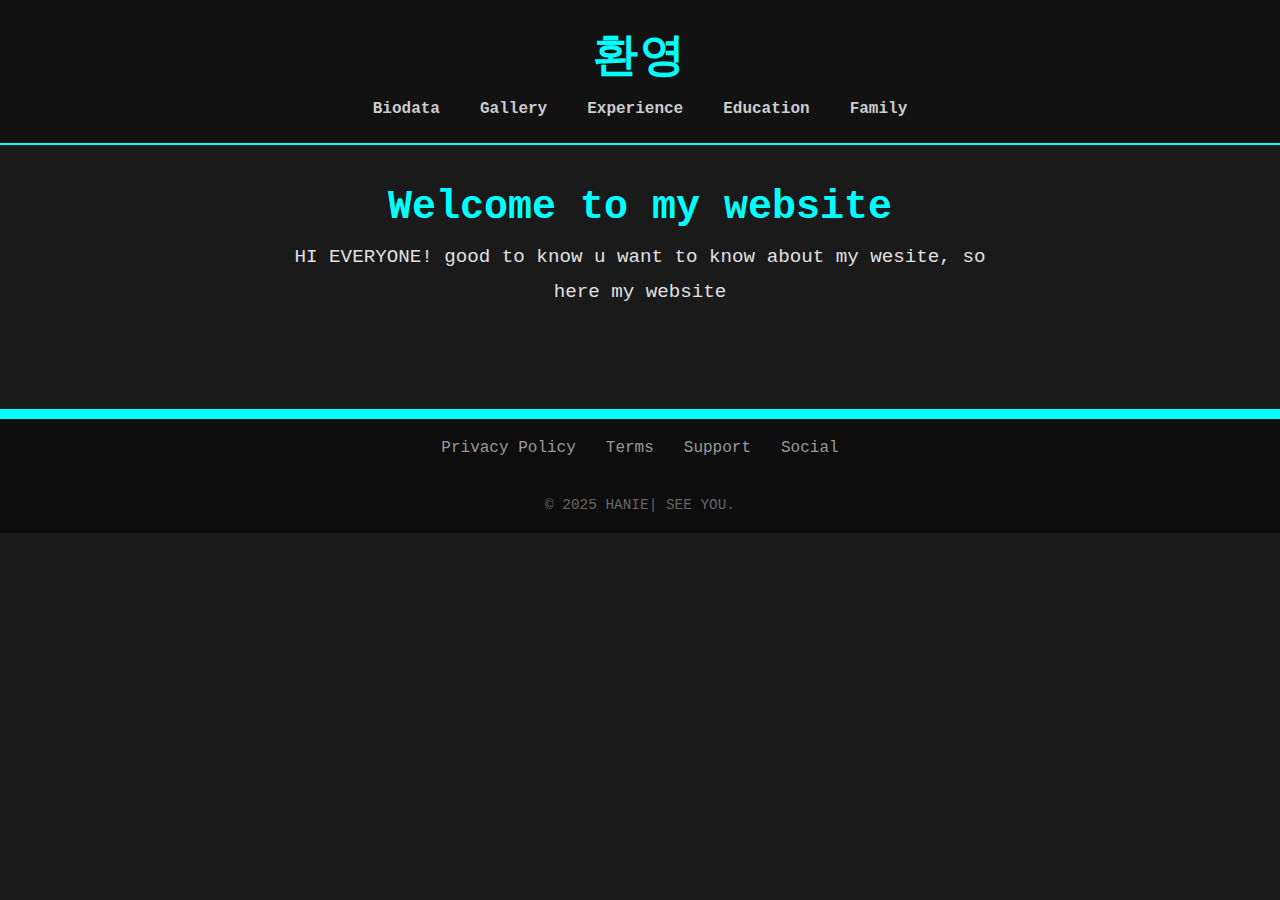
<file: index.html>
<!DOCTYPE html>
<html lang="en">
<head>
  <meta charset="UTF-8" />
  <meta name="viewport" content="width=device-width, initial-scale=1.0"/>
  <title>Hanie Website</title>
  <link rel="stylesheet" href="style.css" />
</head>
<body>
  <header>
    <h1>환영</h1>
    <nav class="main-nav">
      <ul>
        <li><a href="biodata.html">Biodata</a>
        <li><a href="gallery.html">Gallery</a>
        <li><a href="experience.html">Experience</a>
        <li><a href="education.html">Education</a>
        <li><a href="family.html">Family</a>
        
      </ul>
    </nav>
  </header>

  <main>
    <section class="content">
      <h2>Welcome to my website</h2>
      <p> HI EVERYONE! good to know u want to know about my wesite, so here my website</p>
    </section>
  </main>

  <footer>
    <nav class="footer-nav">
      <ul>
        <li><a href="#">Privacy Policy</a></li>
        <li><a href="#">Terms</a></li>
        <li><a href="#">Support</a></li>
        <li><a href="#">Social</a></li>
      </ul>
    </nav>
    <p>&copy; 2025 HANIE| SEE YOU.</p>
  </footer>
</body>
</html>
</file>
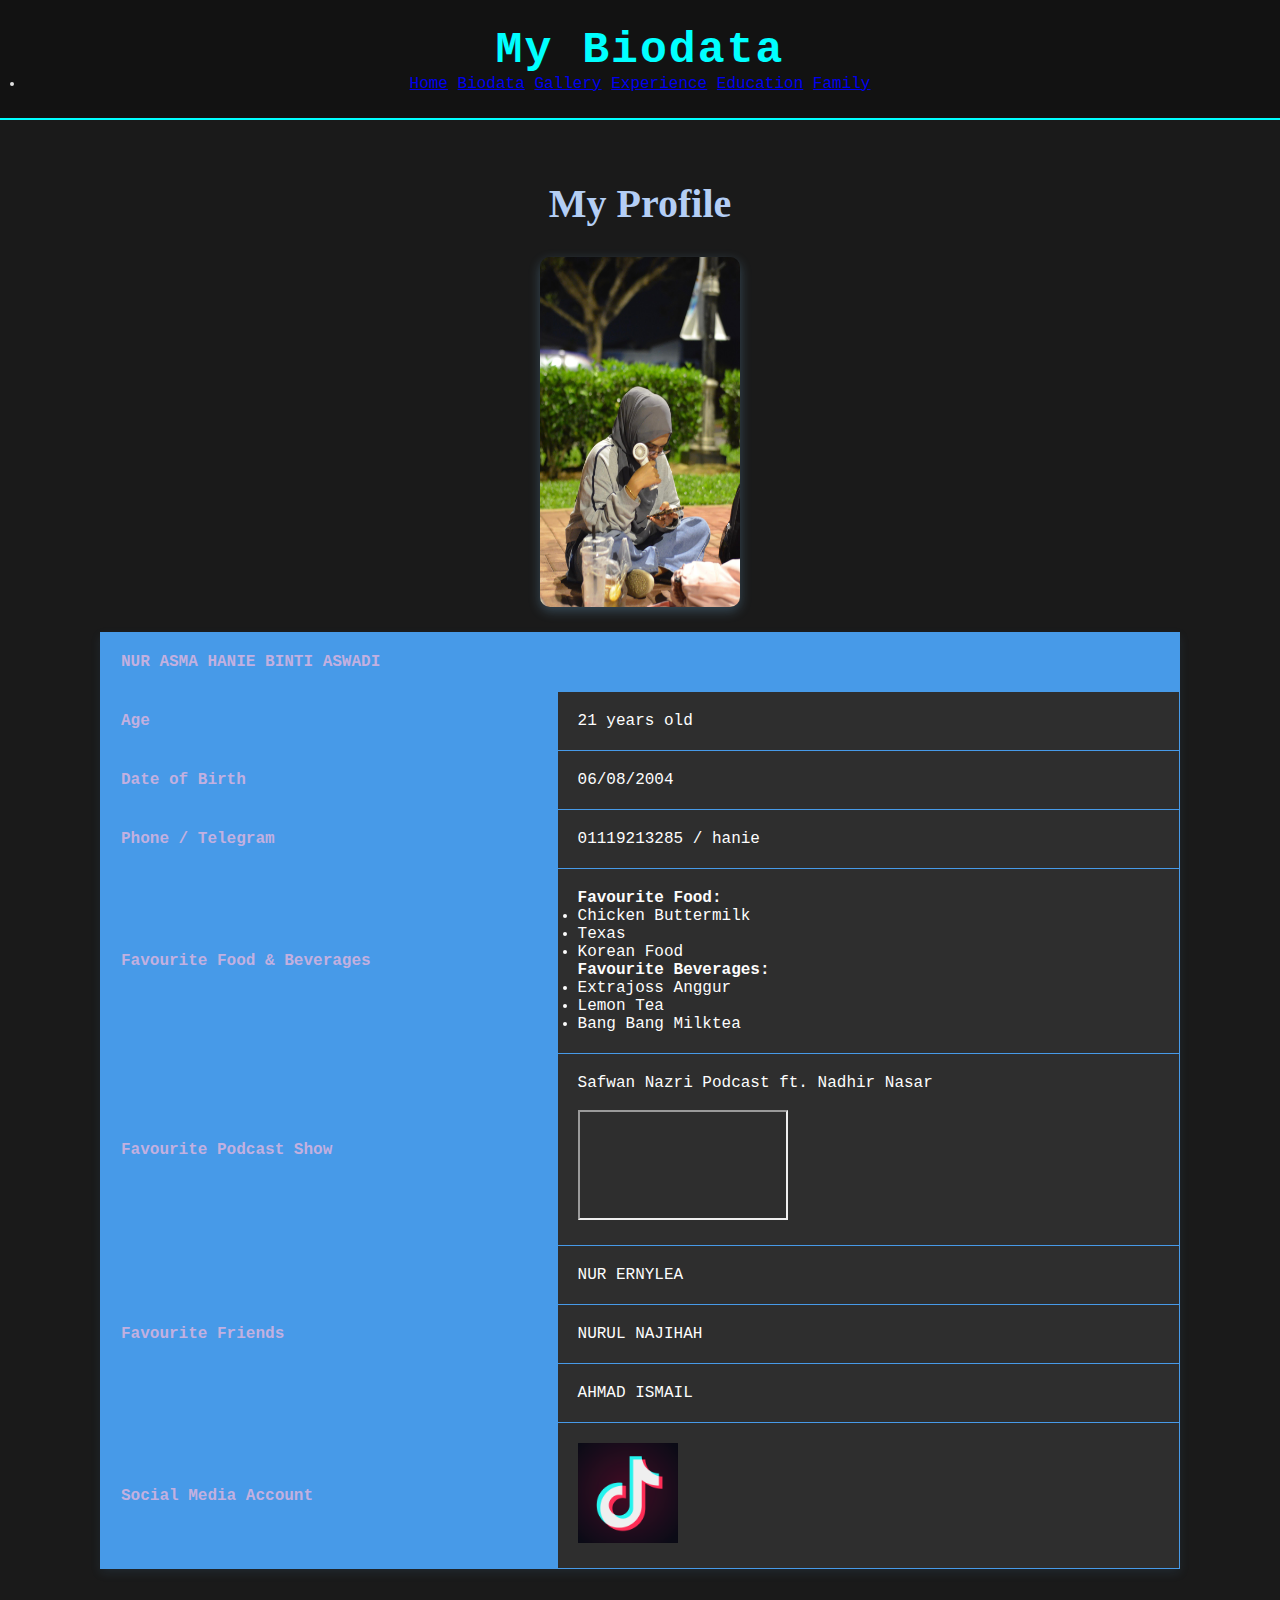
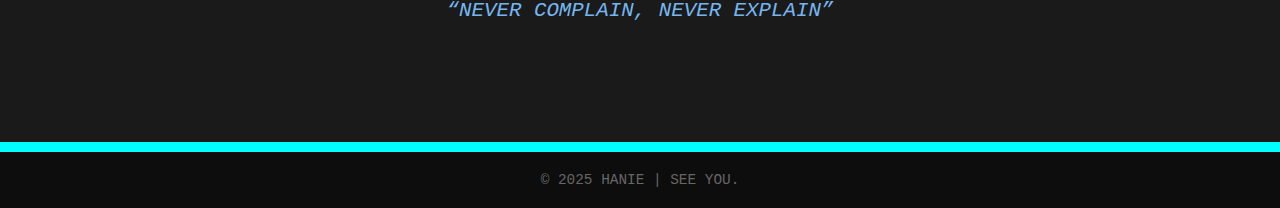
<file: biodata.html>
<!DOCTYPE html>
<html lang="en">
<head>
  <meta charset="UTF-8" />
  <title>Biodata</title>
  <link rel="stylesheet" href="style.css" />
</head>
<body>

  <header>
    <h1>My Biodata</h1>
    <nav class="main-nav">
      <li><a href="index.html">Home</a>
      <a href="biodata.html">Biodata</a>
      <a href="gallery.html">Gallery</a>
      <a href="experience.html">Experience</a>
      <a href="education.html">Education</a>
      <a href="family.html">Family</a>
    </nav>
  </header>

  <main>
    <section class="profile-section">
      <h2>My Profile</h2>
      <div class="profile-image">
        <img src="images/profile.JPG" width="200" height="350" alt="Profile Picture">
      </div>

      <table class="biodata-table">
        <tr>
          <th colspan="2">NUR ASMA HANIE BINTI ASWADI</th>
        </tr>
        <tr>
          <th>Age</th>
          <td>21 years old</td>
        </tr>
        <tr>
          <th>Date of Birth</th>
          <td>06/08/2004</td>
        </tr>
        <tr>
          <th>Phone / Telegram</th>
          <td>01119213285 / hanie</td>
        </tr>
        <tr>
          <th>Favourite Food & Beverages</th>
          <td>
            <strong>Favourite Food:</strong>
            <ul>
              <li>Chicken Buttermilk</li>
              <li>Texas</li>
              <li>Korean Food</li>
            </ul>
            <strong>Favourite Beverages:</strong>
            <ul>
              <li>Extrajoss Anggur</li>
              <li>Lemon Tea</li>
              <li>Bang Bang Milktea</li>
            </ul>
          </td>
        </tr>
        <tr>
          <th>Favourite Podcast Show</th>
          <td>
            Safwan Nazri Podcast ft. Nadhir Nasar<br><br>
            <iframe width="210" height="110" src="https://www.youtube.com/embed/72SfIbLY-B0" allowfullscreen></iframe>
          </td>
        </tr>
        <tr>
          <th rowspan="3">Favourite Friends</th>
          <td>NUR ERNYLEA</td>
        </tr>
        <tr>
          <td>NURUL NAJIHAH</td>
        </tr>
        <tr>
          <td>AHMAD ISMAIL</td>
        </tr>
        <tr>
          <th>Social Media Account</th>
          <td>
            <a href="https://www.tiktok.com/@smolhny_?is_from_webapp=1&sender_device=pc"> <img src="images/tiktok.png" width="100" height="100" alt="TikTok"></a>
          </td>
        </tr>
      </table>

      <blockquote class="quote">
        “NEVER COMPLAIN, NEVER EXPLAIN”
      </blockquote>
    </section>
  </main>

  <footer>
    <p>&copy; 2025 HANIE | SEE YOU.</p>
  </footer>

</body>
</html>
</file>
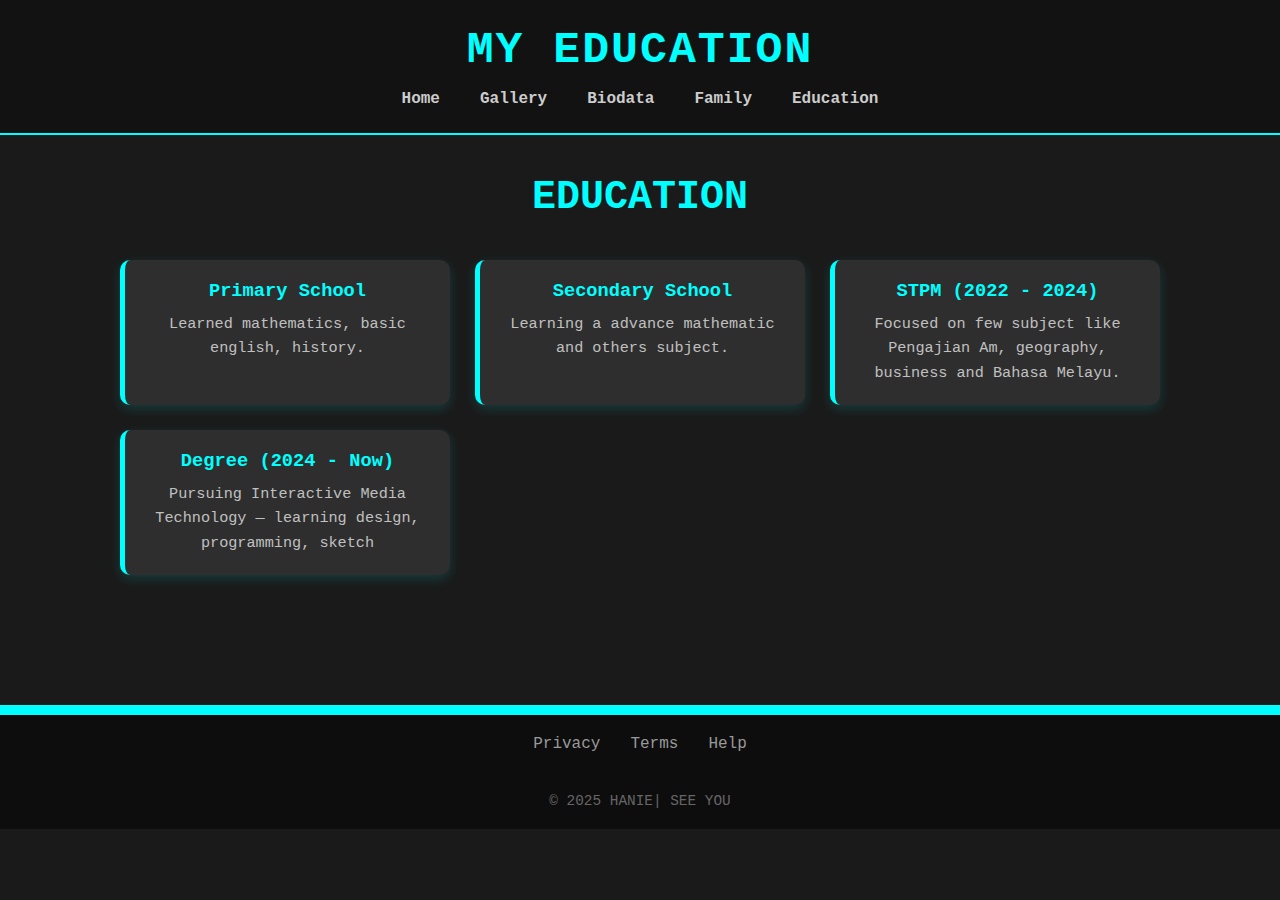
<file: education.html>
<!DOCTYPE html>
<html lang="en">
<head>
  <meta charset="UTF-8">
  <title>Education</title>
  <link rel="stylesheet" href="style.css">
</head>
<body>
  <header>
    <h1>MY EDUCATION</h1>
    <nav class="main-nav">
      <ul>
        <li><a href="index.html">Home</a></li>
        <li><a href="gallery.html">Gallery</a></li>
        <li><a href="biodata.html">Biodata</a></li>
        <li><a href="family.html">Family</a></li>
        <li><a href="education.html">Education</a></li>
      </ul>
    </nav>
  </header>

  <main>
    <h2>EDUCATION</h2>
    <div class="edu-timeline">
      <div class="edu-card">
        <h3>Primary School </h3>
        <p>Learned mathematics, basic english, history.</p>
      </div>
      <div class="edu-card">
        <h3>Secondary School </h3>
        <p>Learning a advance mathematic and others subject.</p>
      </div>
      <div class="edu-card">
        <h3>STPM (2022 - 2024)</h3>
        <p>Focused on few subject like Pengajian Am, geography, business and Bahasa Melayu.</p>
      </div>
      <div class="edu-card">
        <h3> Degree (2024 - Now)</h3>
        <p>Pursuing Interactive Media Technology — learning design, programming, sketch</p>
      </div>
    </div>
  </main>

  <footer>
    <nav class="footer-nav">
      <ul>
        <li><a href="#">Privacy</a></li>
        <li><a href="#">Terms</a></li>
        <li><a href="#">Help</a></li>
      </ul>
    </nav>
    <p>&copy; 2025 HANIE| SEE YOU</p>
  </footer>
</body>
</html>
</file>
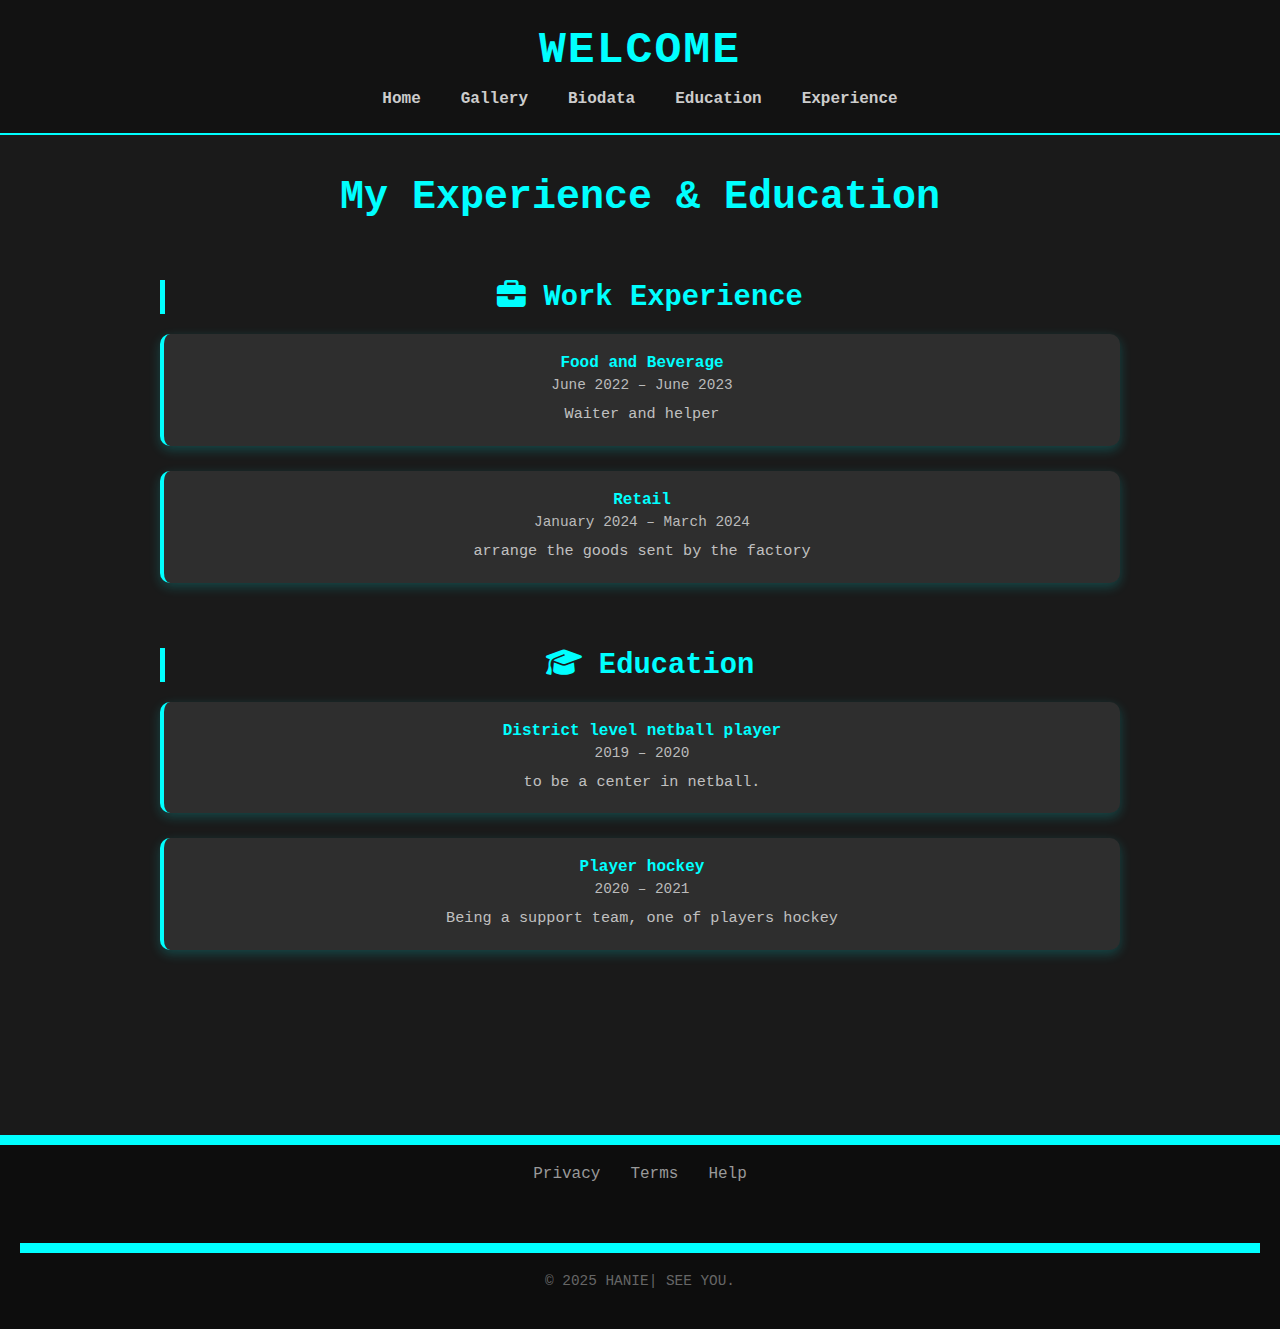
<file: experience.html>
<!DOCTYPE html>
<html lang="en">
<head>
  <meta charset="UTF-8">
  <title>Experience & Education </title>
  <link rel="stylesheet" href="style.css">
  <link rel="stylesheet" href="https://cdnjs.cloudflare.com/ajax/libs/font-awesome/6.4.0/css/all.min.css">
</head>
<body>
  <header>
    <h1>WELCOME</h1>
    <nav class="main-nav">
      <ul>
        <li><a href="index.html">Home</a></li>
        <li><a href="gallery.html">Gallery</a></li>
        <li><a href="biodata.html">Biodata</a></li>
        <li><a href="education.html">Education</a></li>
        <li><a href="experience.html">Experience</a></li>
      </ul>
    </nav>
  </header>

  <main>
    <h2>My Experience & Education</h2>
    <div class="timeline-container">
      <div class="timeline-section">
        <h3><i class="fas fa-briefcase"></i> Work Experience</h3>
        <div class="timeline-card">
          <h4> Food and Beverage</h4>
          <span class="timeline-date">June 2022 – June 2023</span>
          <p> Waiter and helper </p>
        </div>
        <div class="timeline-card">
          <h4>Retail</h4>
          <span class="timeline-date">January 2024 – March 2024</span>
          <p>arrange the goods sent by the factory</p>
        </div>
      </div>
      <div class="timeline-section">
        <h3><i class="fas fa-graduation-cap"></i> Education</h3>
        <div class="timeline-card">
          <h4>District level netball player</h4>
          <span class="timeline-date">2019 – 2020</span>
          <p>to be a center in netball.</p>
        </div>
        <div class="timeline-card">
          <h4>Player hockey</h4>
          <span class="timeline-date">2020 – 2021</span>
          <p>Being a support team, one of players hockey</p>
        </div>
      </div>
    </div>
  </main>

  <footer>
    <nav class="footer-nav">
      <ul>
        <li><a href="#">Privacy</a></li>
        <li><a href="#">Terms</a></li>
        <li><a href="#">Help</a></li>
      </ul>
    </nav>
<footer>
  <p>&copy; 2025 HANIE| SEE YOU.</p>
</footer>

</body>
</html>
</file>
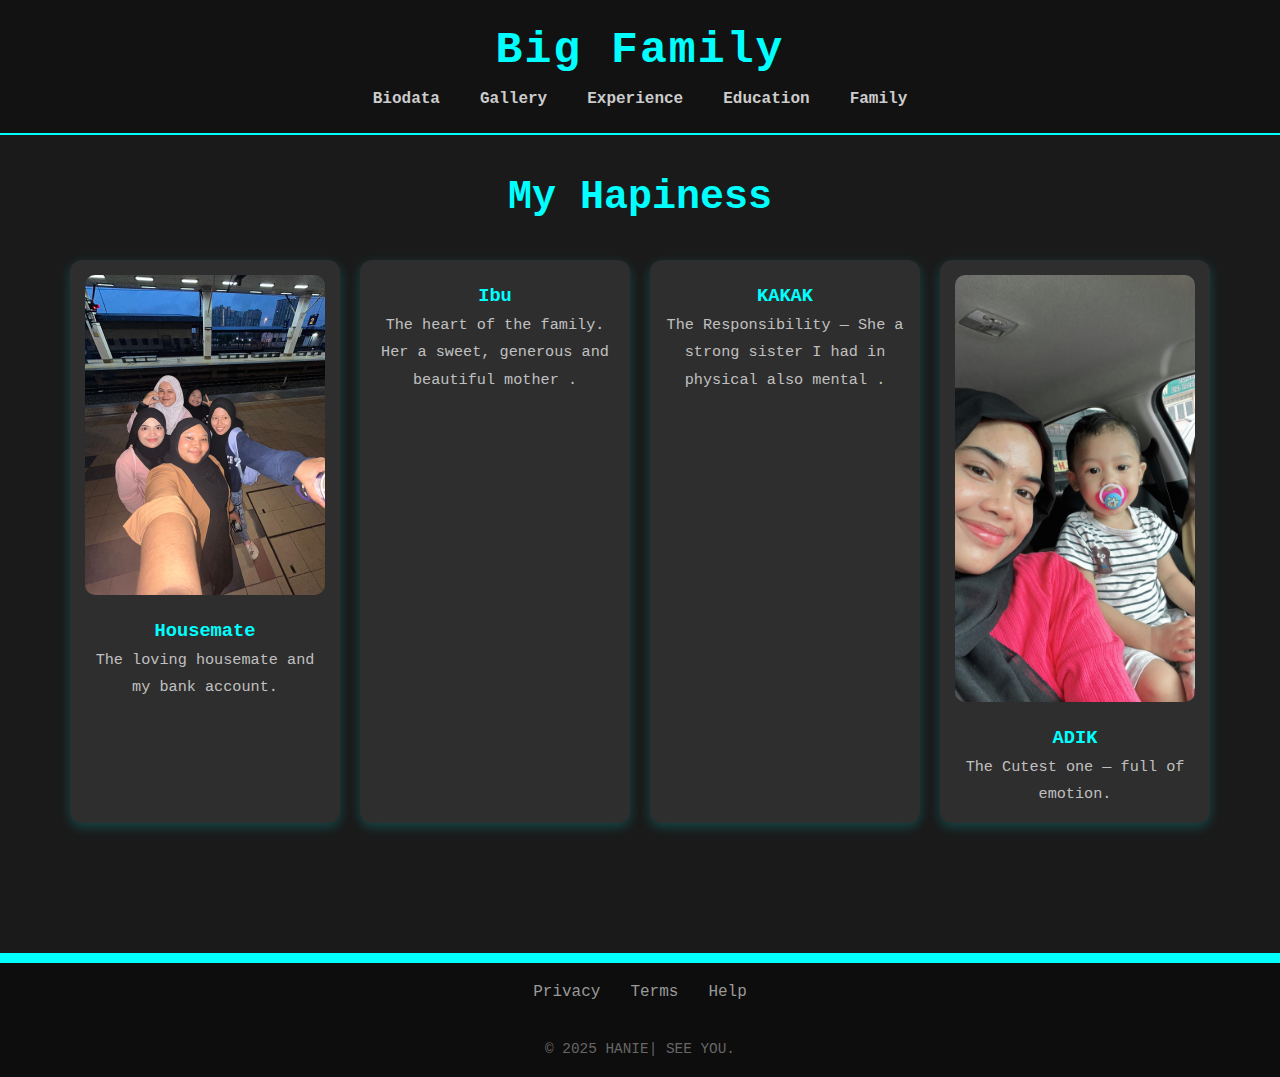
<file: family.html>
<!DOCTYPE html>
<html lang="en">
<head>
  <meta charset="UTF-8">
  <title> My Family</title>
  <link rel="stylesheet" href="style.css">
</head>
<body>
  <header>
    <h1> Big Family </h1>
    <nav class="main-nav">
      <ul>
        <li><a href="biodata.html">Biodata</a>
        <li><a href="gallery.html">Gallery</a>
        <li><a href="experience.html">Experience</a>
        <li><a href="education.html">Education</a>
        <li><a href="family.html">Family</a>
      
      </ul>
    </nav>
  </header>

  <main>
    <h2>My Hapiness</h2>
    <div class="family-grid">
      <div class="family-card">
        <img src="images/friend.JPG">
        <h3>Housemate</h3>
        <p>The loving housemate and my bank account.</p>
      </div>
      <div class="family-card">
        <h3>Ibu</h3>
        <p>The heart of the family. Her a sweet, generous and beautiful mother .</p>
      </div>
      <div class="family-card">
        <h3>KAKAK</h3>
        <p>The Responsibility — She a strong sister I had in physical also mental .</p>
      </div>
      <div class="family-card">
        <img src="images/aisy.jpg" alt="adik">
        <h3>ADIK</h3>
        <p>The Cutest one — full of emotion.</p>
      </div>
    </div>
  </main>

  <footer>
    <nav class="footer-nav">
      <ul>
        <li><a href="#">Privacy</a></li>
        <li><a href="#">Terms</a></li>
        <li><a href="#">Help</a></li>
      </ul>
    </nav>
    <p>&copy; 2025 HANIE| SEE YOU.</p>
  </footer>
</body>
</html>
</file>
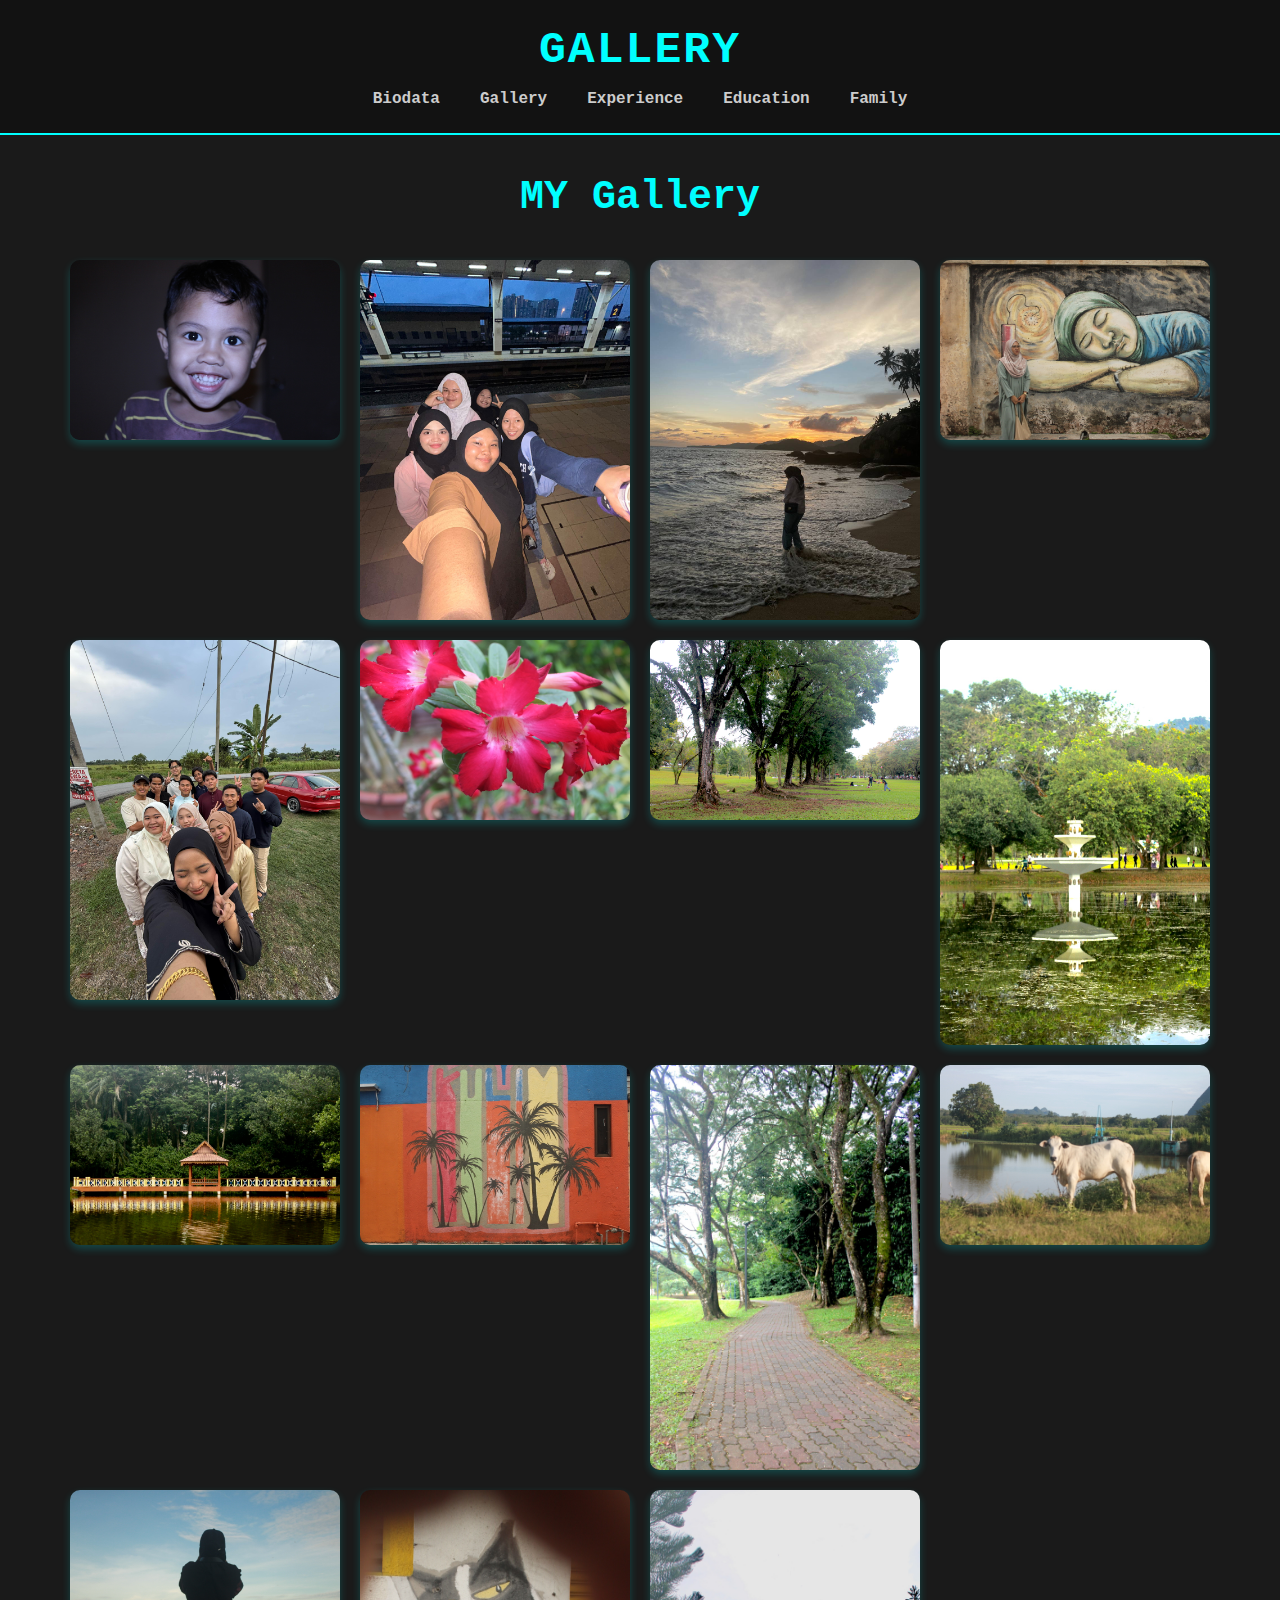
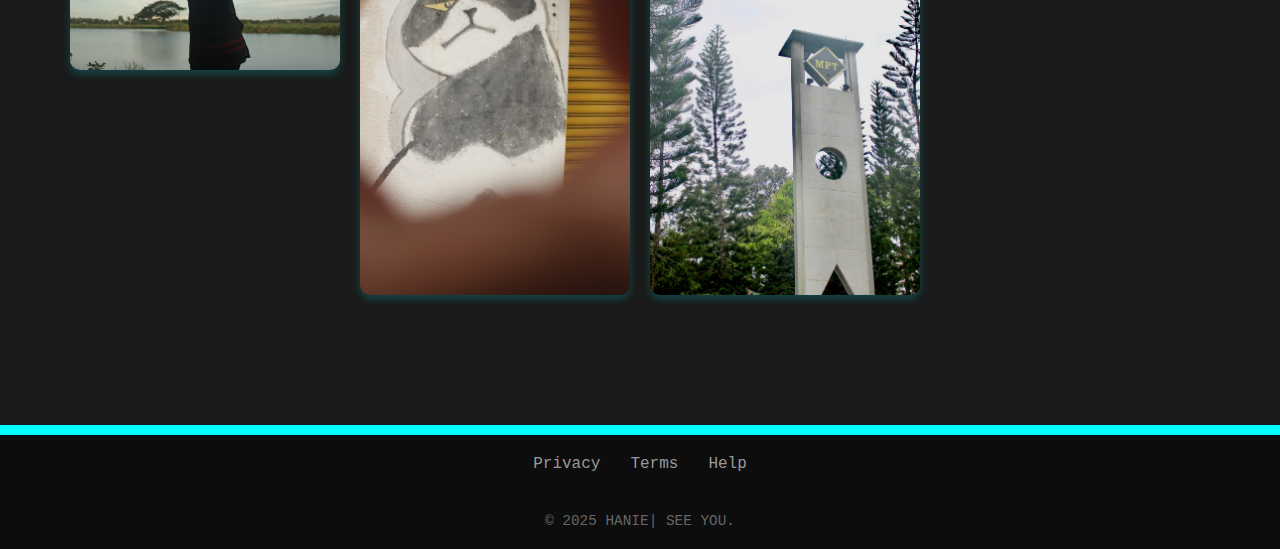
<file: gallery.html>
<!DOCTYPE html>
<html lang="en">
<head>
  <meta charset="UTF-8" />
  <title>HANIE GALLERY - GALLERY </title>
  <link rel="stylesheet" href="style.css" />
</head>
<body>
  <header>
    <h1>GALLERY</h1>
    <nav class="main-nav">
      <ul>
       <li><a href="biodata.html">Biodata</a>
        <li><a href="gallery.html">Gallery</a>
        <li><a href="experience.html">Experience</a>
        <li><a href="education.html">Education</a>
        <li><a href="family.html">Family</a>
        
      </ul>
    </nav>
  </header>

  <main>
    <h2>MY Gallery</h2>
    <div class="gallery-grid">
      <img src="images/adik.JPG">
      <img src="images/friend.JPG">
      <img src="images/gallery3.JPG">
      <img src="images/maklong.JPG">
      <img src="images/stpm.JPG">
      <img src="images/simply.JPG">
      <img src="images/taman.jpg">
      <img src="images/tasik.jpg">
      <img src="images/jambatan.jpg">
      <img src="images/filltheframe.JPG">
      <img src="images/leadingtoline1.jpg">
      <img src="images/lembu.JPG">
      <img src="images/nik.JPG">
      <img src="images/framing.JPG">
      <img src="images/viewpoint3.jpg">
      
    </div>
  </main>

  <footer>
    <nav class="footer-nav">
      <ul>
        <li><a href="#">Privacy</a></li>
        <li><a href="#">Terms</a></li>
        <li><a href="#">Help</a></li>
      </ul>
    </nav>
    <p>&copy; 2025 HANIE| SEE YOU.</p>
  </footer>
</body>
</html>
</file>
<file: style.css>
* {
  margin: 0;
  padding: 0;
  box-sizing: border-box;
}

body {
  font-family: 'Courier New', monospace;
  background-color: #1a1a1a;
  color: #e0e0e0;
}

header {
  background-color: #121212;
  padding: 25px;
  text-align: center;
  border-bottom: 2px solid #00ffff;
}

header h1 {
  font-size: 2.8em;
  color: #00ffff;
  letter-spacing: 2px;
}

.main-nav ul {
  list-style: none;
  display: flex;
  justify-content: center;
  margin-top: 15px;
}

.main-nav ul li {
  margin: 0 20px;
}

.main-nav ul li a {
  color: #cccccc;
  text-decoration: none;
  font-weight: bold;
  transition: color 0.3s ease;
}

.main-nav ul li a:hover {
  color: #00ffff;
}

main {
  padding: 40px 20px;
  text-align: center;
}

main h2 {
  font-size: 2.5em;
  color: #00ffff;
  margin-bottom: 10px;
}

main p {
  font-size: 1.2em;
  max-width: 700px;
  margin: auto;
  line-height: 1.8;
}

footer {
  background-color: #0d0d0d;
  padding: 20px;
  text-align: center;
  margin-top: 60px;
  border-top: 10px solid #00ffff;
}

.footer-nav ul {
  list-style: none;
  display: flex;
  justify-content: center;
  margin-bottom: 40px;
}

.footer-nav ul li {
  margin: 0 15px;
}

.footer-nav ul li a {
  color: #999999;
  text-decoration: none;
  transition: color 0.3s ease;
}

.footer-nav ul li a:hover {
  color: #00ffff;
}

footer p {
  font-size: 0.9em;
  color: #666666;
}
.gallery-grid {
  display: grid;
  grid-template-columns: repeat(auto-fill, minmax(250px, 1fr));
  gap: 20px;
  padding: 30px;
  max-width: 1200px;
  margin: auto;
}

.gallery-grid img {
  width: 100%;
  border-radius: 10px;
  box-shadow: 0 4px 8px rgba(0, 255, 255, 0.2);
  transition: transform 0.3s ease, box-shadow 0.3s ease;
}

.gallery-grid img:hover {
  transform: scale(1.05);
  box-shadow: 0 6px 12px rgba(0, 255, 255, 0.4);
}
.family-grid {
  display: grid;
  grid-template-columns: repeat(auto-fill, minmax(250px, 1fr));
  gap: 20px;
  padding: 30px;
  max-width: 1200px;
  margin: auto;
}

.family-card {
  background-color: #2e2e2e;
  padding: 15px;
  border-radius: 12px;
  text-align: center;
  box-shadow: 0 4px 12px rgba(0, 255, 255, 0.2);
  transition: transform 0.3s ease;
}

.family-card:hover {
  transform: translateY(-5px);
  box-shadow: 0 6px 18px rgba(0, 255, 255, 0.4);
}

.family-card img {
  width: 100%;
  border-radius: 10px;
  margin-bottom: 10px;
}

.family-card h3 {
  color: #00ffff;
  margin: 10px 0 5px;
}

.family-card p {
  color: #c0c0c0;
  font-size: 0.95em;
}
.edu-timeline {
  display: grid;
  grid-template-columns: repeat(auto-fit, minmax(280px, 1fr));
  gap: 25px;
  padding: 30px;
  max-width: 1100px;
  margin: auto;
}

.edu-card {
  background-color: #2e2e2e;
  padding: 20px;
  border-left: 5px solid #00ffff;
  border-radius: 10px;
  box-shadow: 0 4px 12px rgba(0, 255, 255, 0.15);
  transition: transform 0.3s ease, box-shadow 0.3s ease;
}

.edu-card:hover {
  transform: translateY(-5px);
  box-shadow: 0 6px 18px rgba(0, 255, 255, 0.3);
}

.edu-card h3 {
  color: #00ffff;
  margin-bottom: 10px;
}

.edu-card p {
  color: #c0c0c0;
  font-size: 0.95em;
  line-height: 1.6;
}
.timeline-container {
  max-width: 1000px;
  margin: 40px auto;
  padding: 20px;
  display: grid;
  gap: 40px;
}

.timeline-section h3 {
  font-size: 1.8em;
  color: #00ffff;
  margin-bottom: 20px;
  border-left: 5px solid #00ffff;
  padding-left: 15px;
}

.timeline-card {
  background-color: #2e2e2e;
  padding: 20px;
  border-left: 4px solid #00ffff;
  border-radius: 10px;
  box-shadow: 0 4px 12px rgba(0, 255, 255, 0.2);
  margin-bottom: 25px;
  transition: 0.3s;
}

.timeline-card:hover {
  transform: translateY(-5px);
  box-shadow: 0 6px 18px rgba(0, 255, 255, 0.4);
}

.timeline-card h4 {
  margin-bottom: 5px;
  color: #00ffff;
}

.timeline-date {
  font-size: 0.9em;
  color: #bbbbbb;
  margin-bottom: 10px;
  display: block;
}

.timeline-card p {
  color: #c0c0c0;
  font-size: 0.95em;
  line-height: 1.5;
}
.profile-section {
  text-align: center;
  padding: 20px;
}

.profile-section h2 {
  font-family: 'Broadway', cursive;
  font-size: 2.5em;
  color: #b4cef5;
  margin-bottom: 30px;
}

.profile-image img {
  border-radius: 10px;
  box-shadow: 0 4px 12px rgba(125, 188, 232, 0.3);
  margin-bottom: 20px;
}

.biodata-table {
  width: 90%;
  margin: auto;
  border-collapse: collapse;
  color: #fdfdfd;
  background-color: #2e2e2e;
  box-shadow: 0 4px 10px rgba(90, 168, 223, 0.1);
}

.biodata-table th, .biodata-table td {
  border: 1px solid #479ae8;
  padding: 20px;
  text-align: left;
}

.biodata-table th {
  background-color: #479ae8;
  color: #c2b0e0;
}

.quote {
  margin-top: 30px;
  font-size: 1.3em;
  font-style: italic;
  color: #76b6ee;
}
</file>
